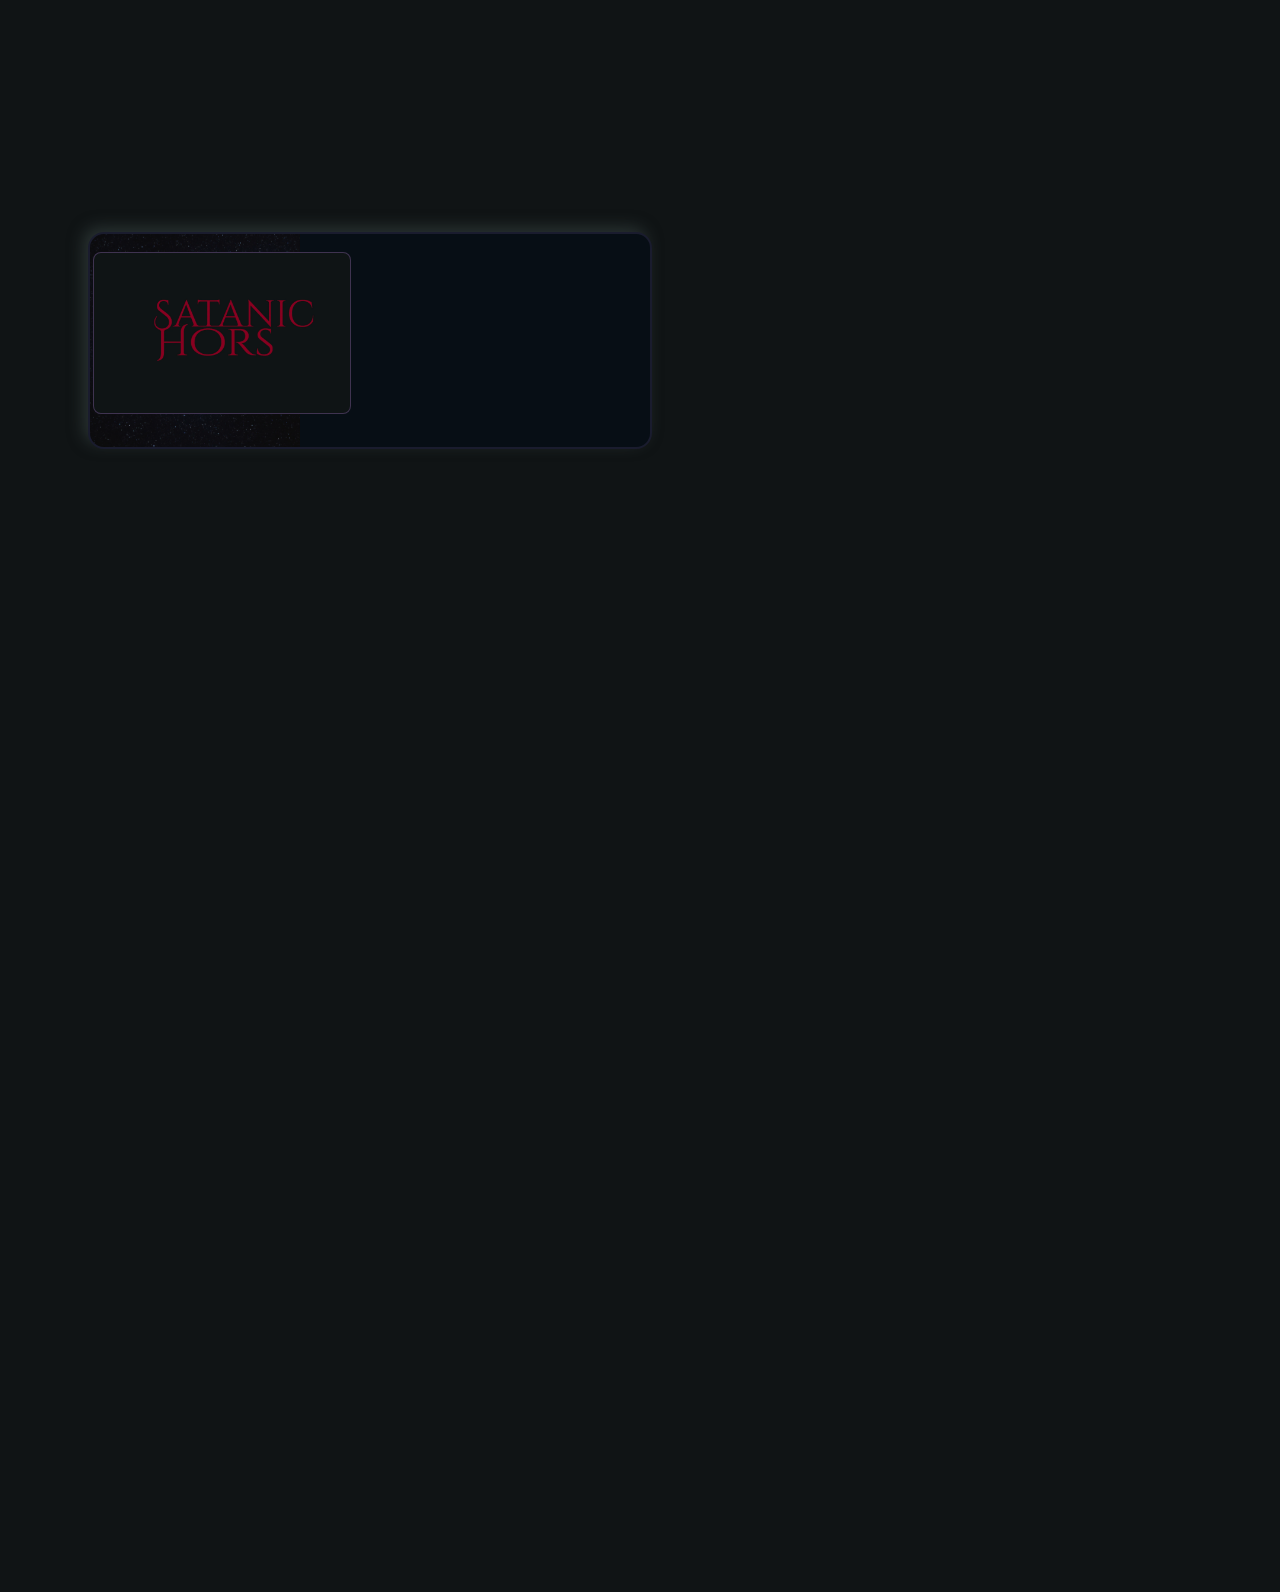
<file: index.html>
<!DOCTYPE html>
<html lang="en">
<head>
    <meta charset="UTF-8">
    <meta name="viewport" content="width=device-width, initial-scale=1.0">
    <link rel="stylesheet" href="style.css">
    <title>Johnathan Ozwald</title>
</head>
<body>

    <div id="boxWrapper">
        <div id="testwrapper">
            <div class="boxrow">
                <a href="satanicHorsHero.html"> 
                    <div class="box" id="box1">
                        <h3>Satanic Hors</h3>
                    </div>
    
            </div>
        </div>
    </div>

   
</body>
</html>
</file>
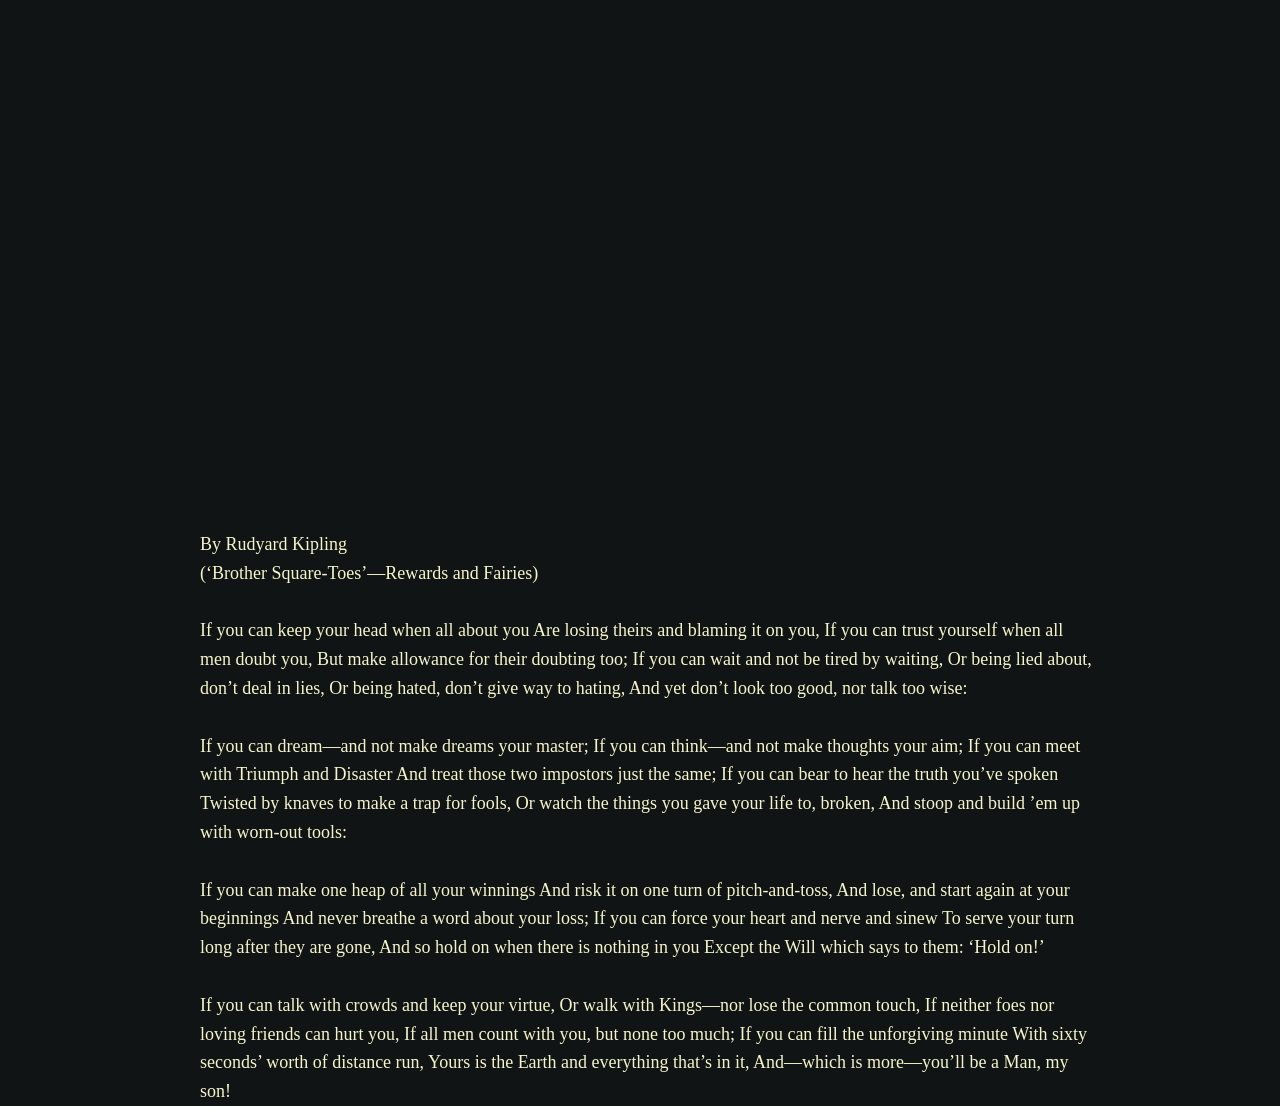
<file: index copy.html>
<!DOCTYPE html>
<html lang="en">
<head>
    <meta charset="UTF-8">
    <meta name="viewport" content="width=device-width, initial-scale=1.0">
    <link rel="stylesheet" href="style.css">
    <title>Johnathan Ozwald</title>
</head>
<body>
    <h2 id="message"></h2>
    <p id="Rudyard">By Rudyard Kipling 
<br>
(‘Brother Square-Toes’—Rewards and Fairies)
<br><br>
If you can keep your head when all about you   
    Are losing theirs and blaming it on you,   
If you can trust yourself when all men doubt you,
    But make allowance for their doubting too;   
If you can wait and not be tired by waiting,
    Or being lied about, don’t deal in lies,
Or being hated, don’t give way to hating,
    And yet don’t look too good, nor talk too wise:
<br><br>
If you can dream—and not make dreams your master;   
    If you can think—and not make thoughts your aim;   
If you can meet with Triumph and Disaster
    And treat those two impostors just the same;   
If you can bear to hear the truth you’ve spoken
    Twisted by knaves to make a trap for fools,
Or watch the things you gave your life to, broken,
    And stoop and build ’em up with worn-out tools:
<br><br>
If you can make one heap of all your winnings
    And risk it on one turn of pitch-and-toss,
And lose, and start again at your beginnings
    And never breathe a word about your loss;
If you can force your heart and nerve and sinew
    To serve your turn long after they are gone,   
And so hold on when there is nothing in you
    Except the Will which says to them: ‘Hold on!’
<br><br>
If you can talk with crowds and keep your virtue,   
    Or walk with Kings—nor lose the common touch,
If neither foes nor loving friends can hurt you,
    If all men count with you, but none too much;
If you can fill the unforgiving minute
    With sixty seconds’ worth of distance run,   
Yours is the Earth and everything that’s in it,   
    And—which is more—you’ll be a Man, my son!</p>
</body>
</html>
</file>
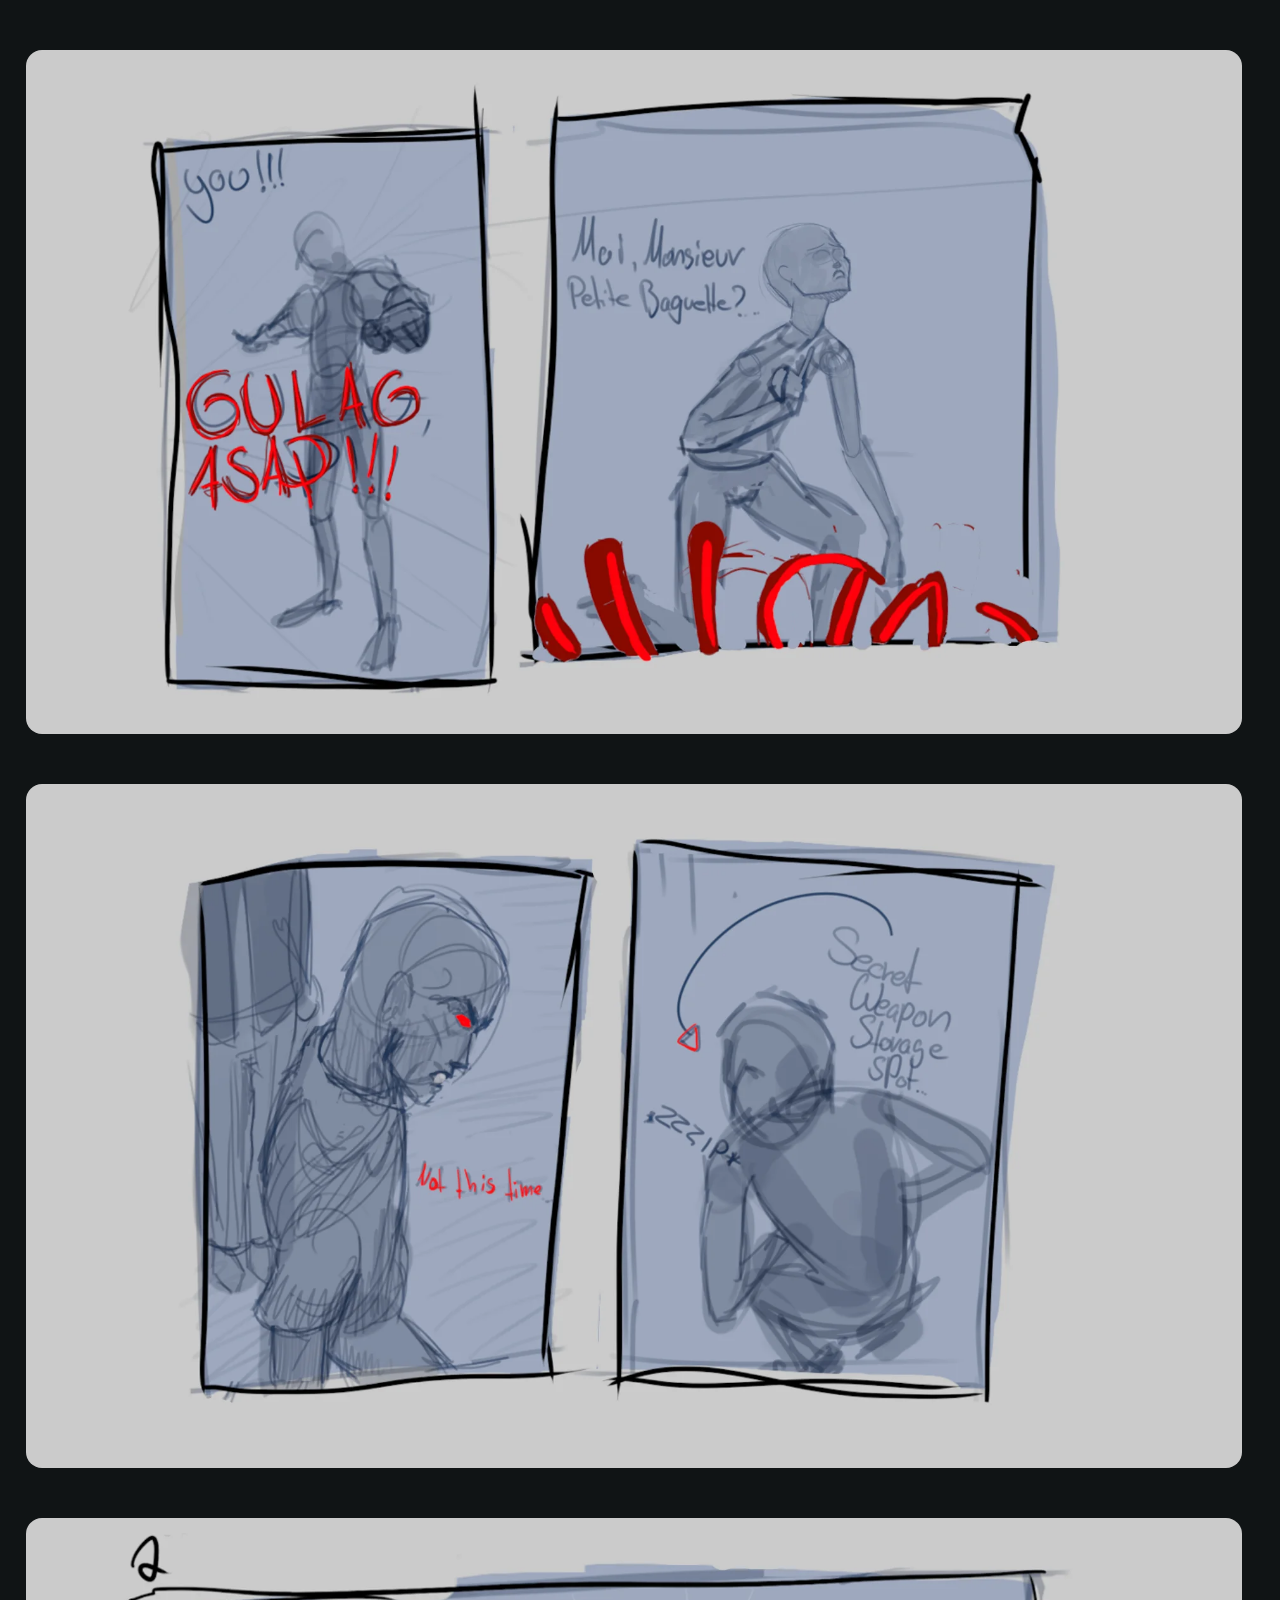
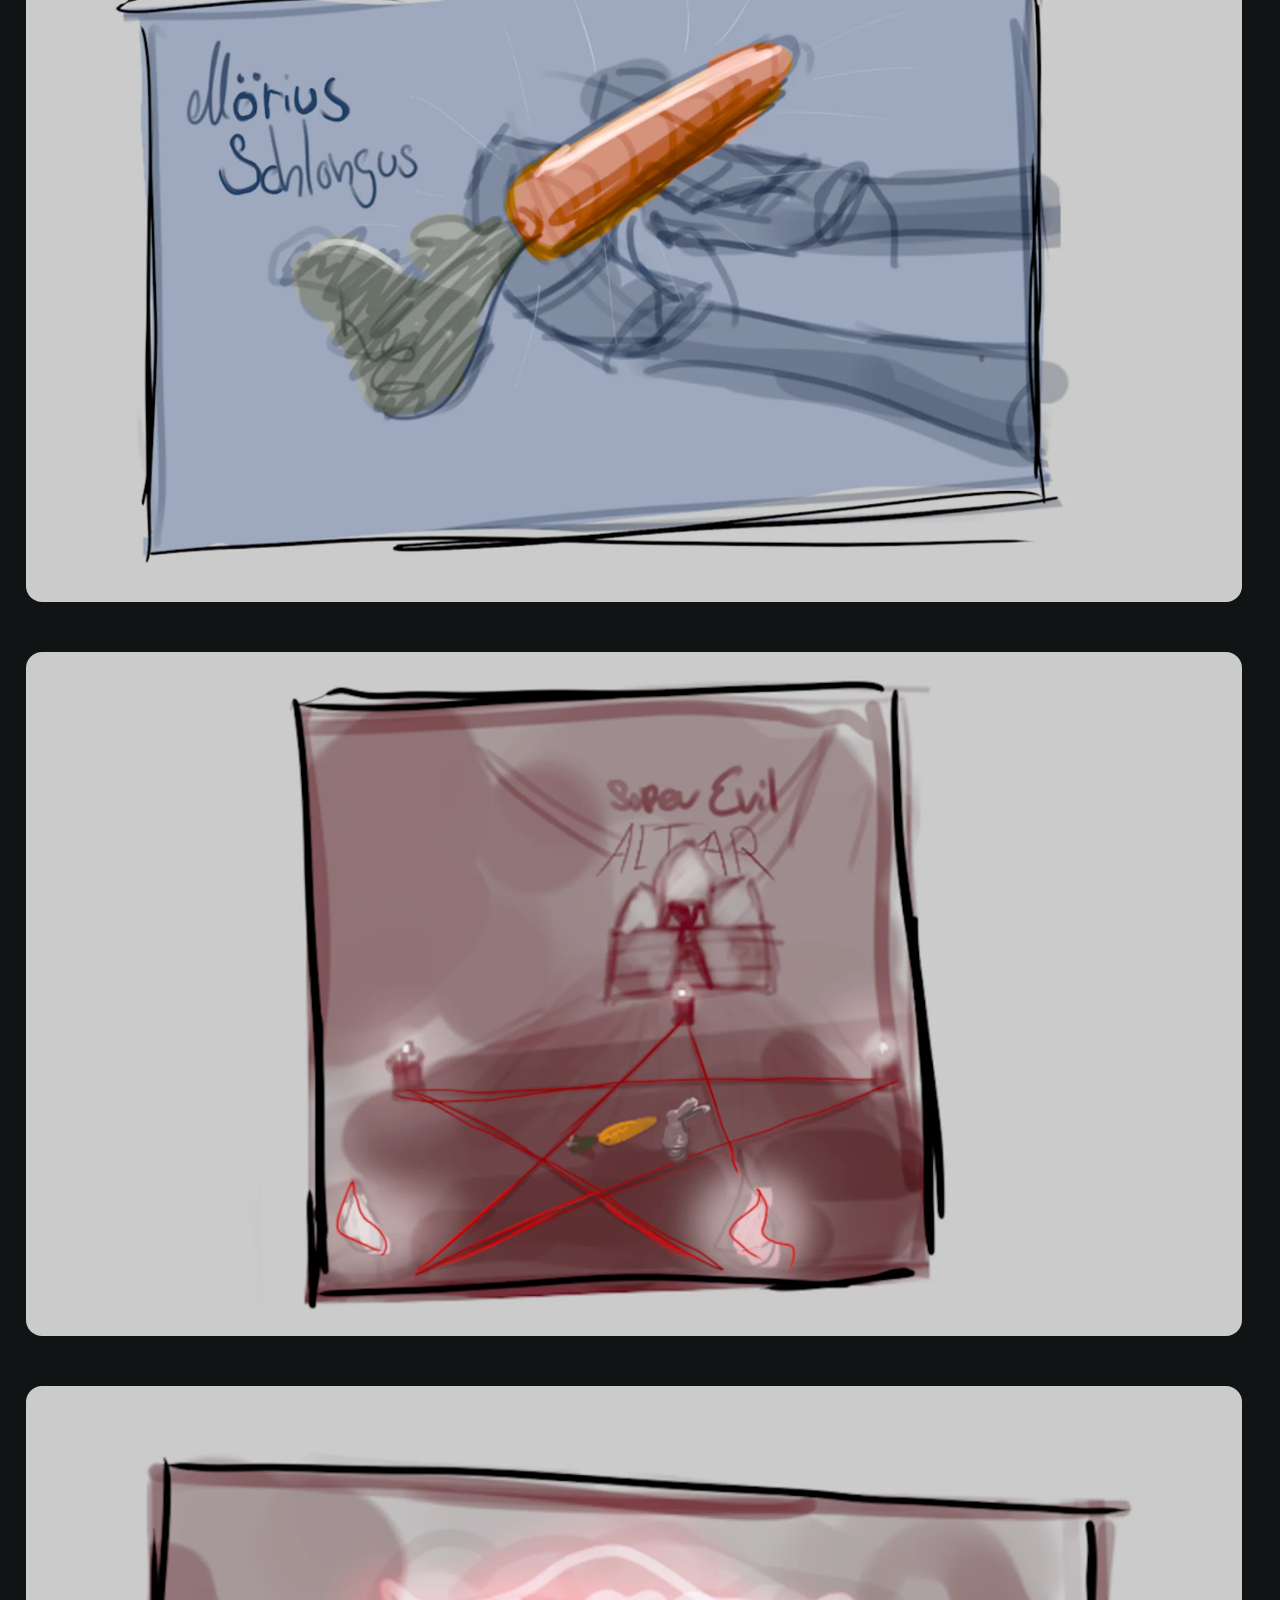
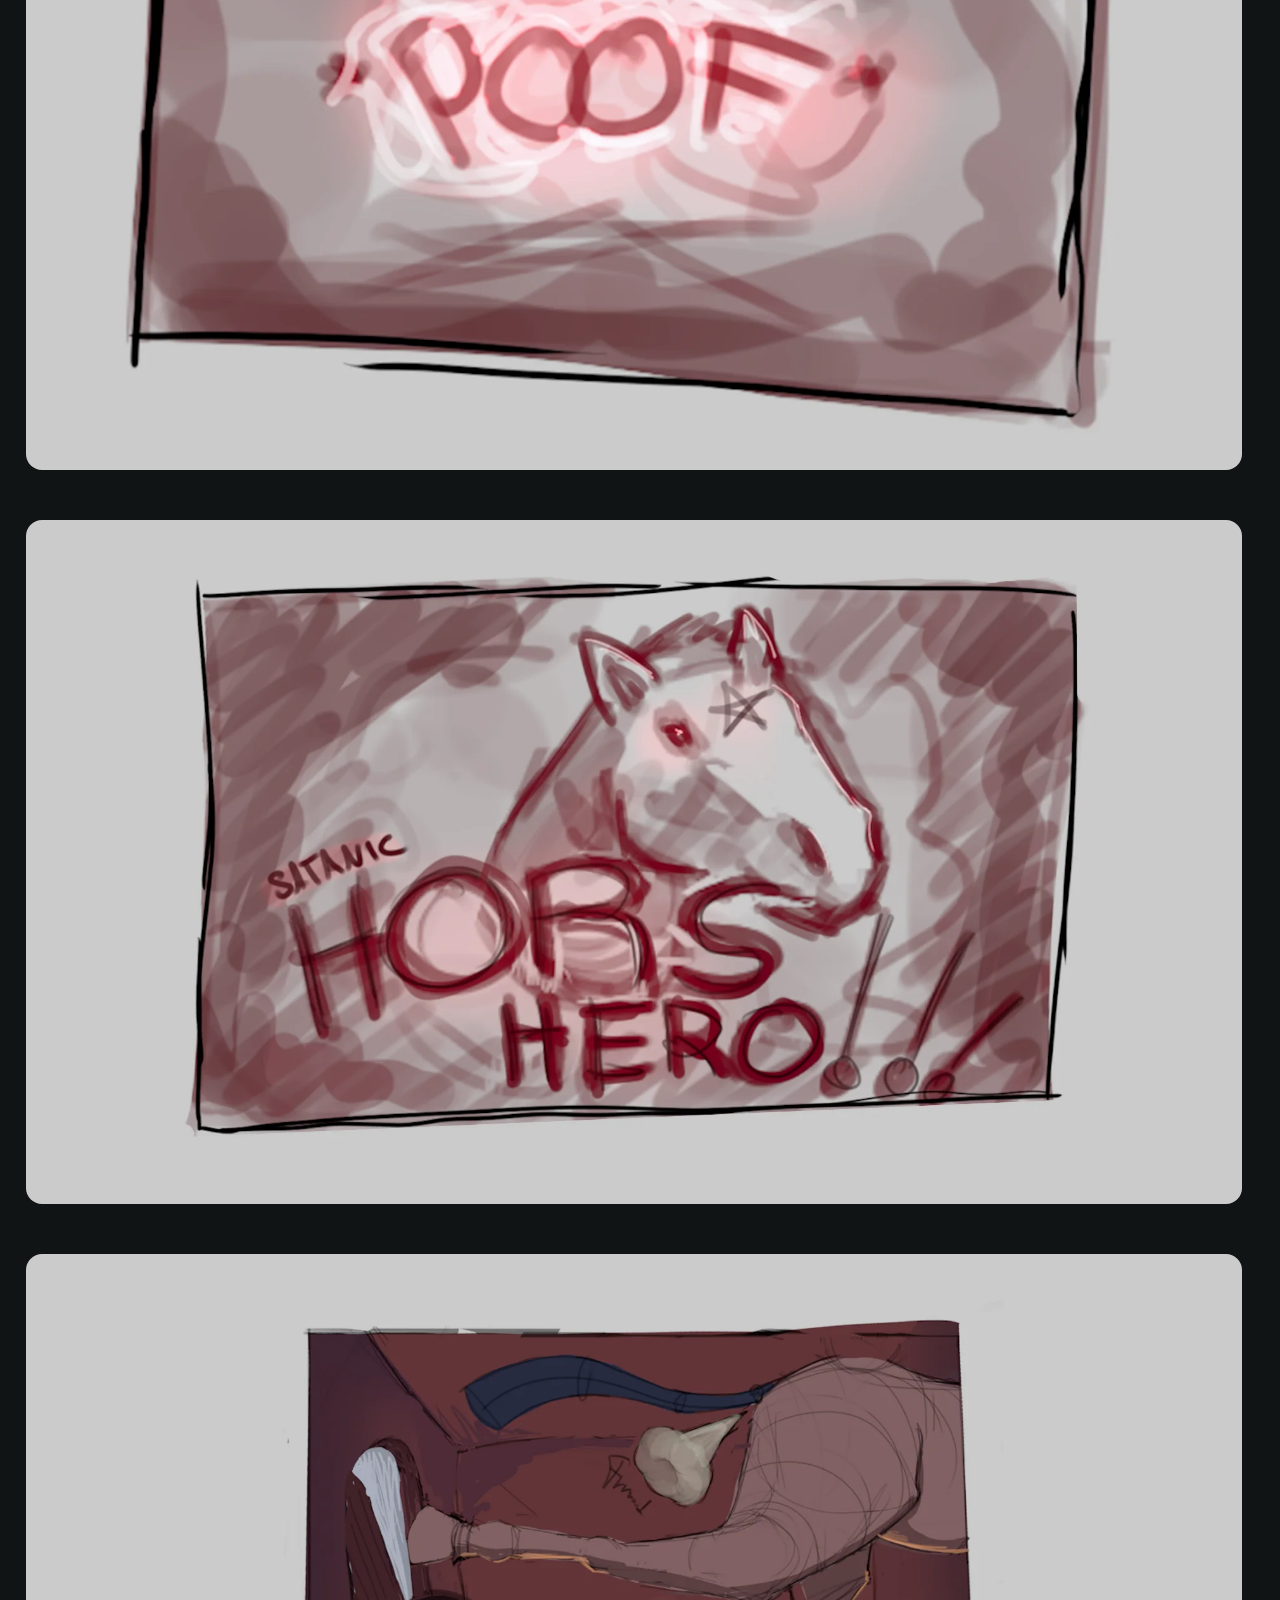
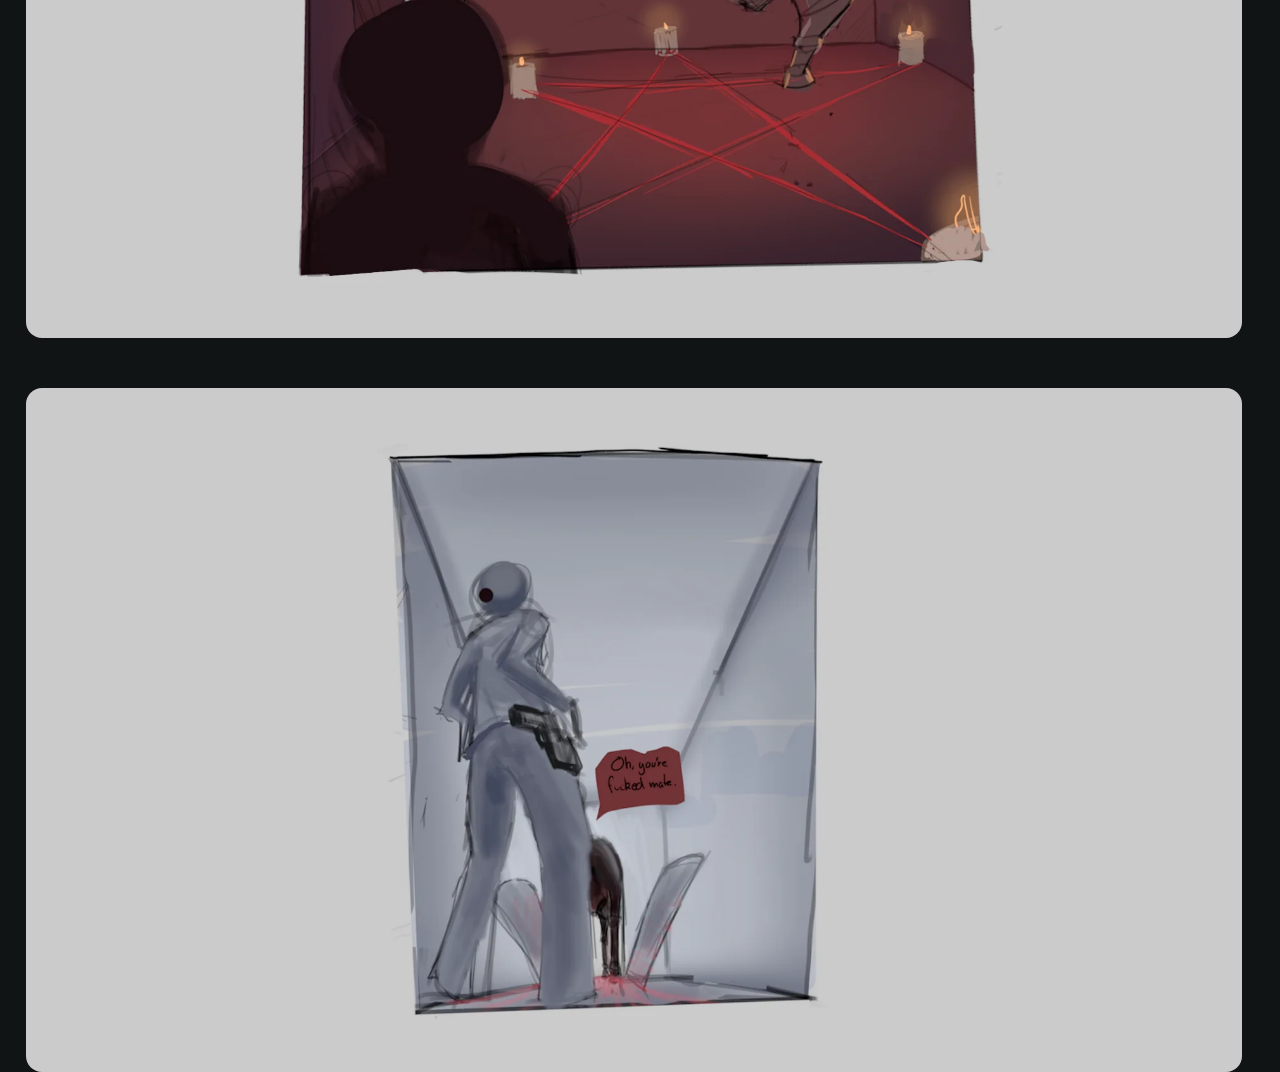
<file: satanicHorsHero.html>
<header>
    <link rel="stylesheet" href="styleCartoon.css">
</header>
<body>

<div id="viewerWrapper">
    <img src="/img/1.webp" alt="">
    <img src="/img/2.webp" alt="">
    <img src="/img/3.webp" alt="">
    <img src="/img/4.webp" alt="">
    <img src="/img/5.webp" alt="">
    <img src="/img/6.webp" alt="">
    <img src="/img/7.webp" alt="">
    <img src="/img/8.webp" alt="">
    
</div>
</body>
</file>
<file: style.css>
body {
    background-color: rgb(16, 20, 21);
    height: 100vh;
    width: 100vw;
}



#message {
    float: left;
    color: rgb(221, 220, 137);
    position: relative;
    top: 8em;
    left: 47%;
    width: 100%;
    
    margin: 0;
    padding: 0;
    vertical-align: middle;
    align-content: center;
    align-items: center;
    align-self: center;
}
#Rudyard{
    line-height: 1.6;
    line-break: auto;
    top: 28em;
    font-size: large;
    position: relative;
    float: left;
    padding-left:  15%;
    padding-right: 15%;
    color: rgb(245, 244, 203);
}


h3 {
    padding: 2.5em;
}

.box {
    border-radius: .5em;
    border-style: solid;
    border-width: .1em;
    color: rgb(0, 0, 0);
    border-color: rgba(151, 107, 188, 0.352);
    text-align: center;
    padding: 0;
    width: 16em;
    height: 10em;
    background-color: rgb(7, 20, 23);
    float: left;
    margin-right:  .2em;
    margin-left:   .2em;
    margin-bottom: .2em;
    margin-top:    .13em;
}
#box1{
    color: transparent;
    background-image: url("./img/SatanHorsBanner.webp");
    
    background-size: cover;
    

    
}
#box2{
    background-color: rgb(213, 119, 152);
}
.boxrow{
    height: fit-content;
    justify-self: center;
    vertical-align: middle;
    width: fit-content;
}
#boxWrapper{
    
    top: 9em;
    justify-self: center;
    padding: 5em;
    min-height: 80em;
    min-width: 50em;
    
    position: relative;
    
}
#testwrapper{
    box-shadow: -5px -5px 15px rgba(64, 77, 75, 0.522);
    background: url(img/stars.png);
    background-repeat: no-repeat;
    background-size: contain;
    background-color: rgb(7, 14, 21);
    overflow: hidden;
    border-style: solid;
    border-color: rgb(26, 28, 46);
    padding-top: 1em;
    padding-bottom: .9em;
    min-height: 11.4em;
    width: 35em;
    border-radius: 1em;
    border-width: 2px;
}
</file>
<file: styleCartoon.css>
body {
    background-color: rgb(16, 20, 21);
    height: 100vh;
    width: 100vw;
    padding: 0;
    margin: 0;
    
}






h3 {
    padding: 2.5em;
}
img{
    object-fit: contain;
    float: left;
    width: 95%;
    
    height: auto;
    margin-top: 50px ;
    
    margin-left: 2%;
    padding-left: 0;

    border-radius: 1em;
    
}
#viewerWrapper{
scroll-snap-type: mandatory;

width: 100vw;
height: 100dvh;
float: left;
margin: 0;
padding: 0;



















}
.box {
    border-radius: .5em;
    border-style: solid;
    border-width: .1em;
    color: rgb(0, 0, 0);
    border-color: rgba(151, 107, 188, 0.352);
    text-align: center;
    padding: 0;
    width: 16em;
    height: 10em;
    background-color: rgb(7, 20, 23);
    float: left;
    margin-right:  .2em;
    margin-left:   .2em;
    margin-bottom: .2em;
    margin-top:    .13em;
}
#box1{
    background-color: rgb(139, 124, 225);
    background: linear-gradient(90deg, rgb(202, 204, 210) 0%,  rgb(157, 168, 186) 110%);
}
#box2{
    background-color: rgb(213, 119, 152);
}
.boxrow{
    height: fit-content;
    justify-self: center;
    vertical-align: middle;
    width: fit-content;
}
#boxWrapper{
    
    top: 9em;
    justify-self: center;
    padding: 5em;
    min-height: 80em;
    min-width: 50em;
    
    position: relative;
    
}
#testwrapper{
    box-shadow: -5px -5px 15px rgba(64, 77, 75, 0.522);
    background-color: rgb(7, 14, 21);
    overflow: hidden;
    border-style: solid;
    border-color: rgb(26, 28, 46);
    
    padding-top: 1em;
    padding-bottom: .9em;
    min-height: 11.4em;
    width: 35em;
    border-radius: 1em;
    border-width: 2px;
}
</file>
